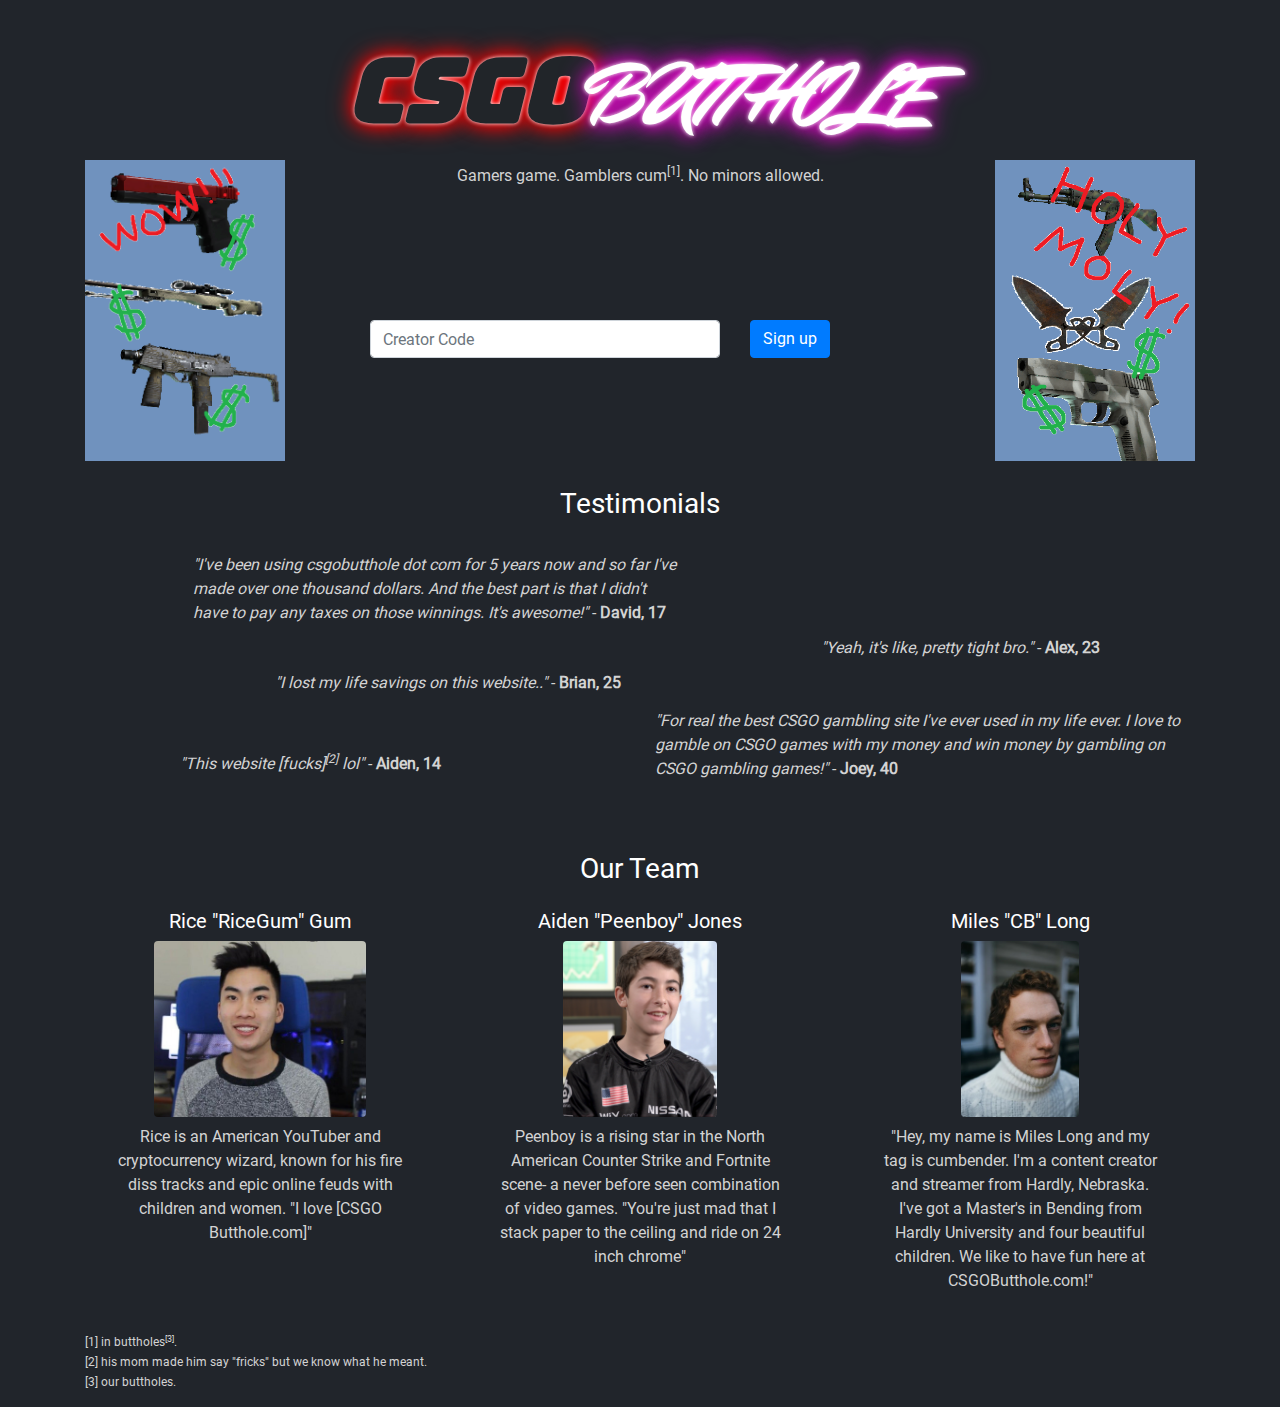
<file: index.html>
<!DOCTYPE html>

<head>
    <link rel="stylesheet" href="style.css">
    <link rel="stylesheet" href="bootstrap.min.css">
    <script src="bootstrap.min.js"></script>
</head>

<body class="bg-darker">
    <div class="container">
        <div class="row mt-4">
            <div class="col-lg-12 text-center"><span id="CSGO">CSGO</span><span id="BUTTHOLE">BUTTHOLE</span></div>
        </div>
        <div class="row">
            <div class="col-lg-12 text-center">
                <p>Gamers game. Gamblers cum<sup>[1]</sup>. No minors allowed.</p>
            </div>
        </div>
        <div class="row">
            <div class="col-lg-12 text-danger text-center">
                <p class="text-danger" id="errortext"></p>
            </div>
        </div>
        <div class="row" style="margin-top: 100px">
            <div class="col-md-3 text-left">
                <img src="Images/ad.png" class="ads" />
            </div>
            <div class="col-md-4 text-right">
                <input class="form-control" id="cc" placeholder="Creator Code" />
            </div>
            <div class="col-md-2 text-left">
                <button class="btn btn-primary" onclick="submitCode()">Sign up</button>
            </div>
            <div class="col-md-3 text-right">
                <img src="Images/ad2.png" class="ads" />
            </div>
        </div>
        <div class="row">
            <div class="col-md-12 text-center">
                <h3>Testimonials</h3>
            </div>
        </div>

        <div class="row mt-4 offset-md-1">
            <div class="col-md-6 text-left">
                <p><i>"I've been using csgobutthole dot com for 5 years now and so far I've made over one thousand
                        dollars. And the best part is that I didn't have to pay any taxes on those winnings. It's
                        awesome!"</i> - <b>David, 17</b></p>
            </div>
        </div>
        <div class="row" style="margin-top: -5px;">
            <div class="offset-md-6 col-md-5 text-right">
                <p><i>"Yeah, it's like, pretty tight bro."</i> - <b>Alex, 23</b></p>
            </div>
        </div>
        <div class="row" style="margin-top: -5px;">
            <div class="offset-md-2 col-md-6 text-left">
                <p><i>"I lost my life savings on this website.."</i> - <b>Brian, 25</b></p>
            </div>
        </div>
        <div class="row" style="margin-top: -2px;">
            <div class="col-md-6 offset-md-6 text-left">
                <p><i>"For real the best CSGO gambling site I've ever used in my life ever. I love to gamble on CSGO
                        games with my money and win money by gambling on CSGO gambling games!"</i> - <b>Joey, 40</b></p>
            </div>
        </div>
        <div class="row" style="margin-top: -45px;">
            <div class="offset-md-1 col-md-6 text-left">
                <p><i>"This website [fucks]<sup>[2]</sup> lol"</i> - <b>Aiden, 14</b></p>
            </div>
        </div>

        <div class="row" style="margin-top: 60px">
            <div class="col-md-12 text-center">
                <h3>Our Team</h3>
            </div>
        </div>
        <div class="row mt-3">
            <div class="col-md-4 text-center pl-5 pr-5">
                <div class="row text-center">
                    <div class="col-md-12 text-center text-nowrap">
                        <h5>Rice "RiceGum" Gum</h5>
                    </div>
                </div>
                <div class="row text-center">
                    <div class="col-md-12 text-center">
                        <img src="Images/ricegum.jpg" style="height: 11em; width: auto;" class="img-fluid rounded" />
                    </div>
                </div>
                <div class="row mt-2 text-center">
                    <div class="col-md-12 text-center">
                        <p>Rice is an American YouTuber and cryptocurrency wizard, known for his fire diss tracks and
                            epic
                            online feuds with children and women. "I love [CSGO Butthole.com]"</p>
                    </div>
                </div>
            </div>

            <div class="col-md-4 text-center pl-5 pr-5">
                <div class="row text-center">
                    <div class="col-md-12 text-center text-nowrap">
                        <h5>Aiden "Peenboy" Jones</h5>
                    </div>
                </div>
                <div class="row">
                    <div class="col-md-12 text-center">
                        <img src="Images/aidenjones.png" style="height: 11em; width: auto;" class="img-fluid rounded" />
                    </div>
                </div>
                <div class="row text-center mt-2">
                    <div class="col-md-12 text-center">
                        <p>Peenboy is a rising star in the North American Counter Strike and Fortnite scene- a never
                            before
                            seen combination of video games. "You're just mad that I stack paper to the ceiling and ride
                            on
                            24 inch chrome"</p>
                        </p>
                    </div>
                </div>
            </div>

            <div class="col-md-4 text-center pl-5 pr-5">
                <div class="row">
                    <div class="col-md-12 text-center text-nowrap">
                        <h5>Miles "CB" Long</h5>
                    </div>
                </div>
                <div class="row text-center">
                    <div class="col-md-12 text-center">
                        <img src="Images/brodey" style="height: 11em; width: auto;" class="img-fluid rounded" />
                    </div>
                </div>
                <div class="row mt-2">
                    <div class="col-md-12 text-center">
                        <p>"Hey, my name is Miles Long and my tag is cumbender. I'm a content creator and streamer from
                            Hardly, Nebraska. I've got a Master's in Bending from Hardly University and four beautiful
                            children. We like to have fun here at CSGOButthole.com!"</p>
                    </div>
                </div>
            </div>
        </div>

        <div class="row mt-4 smalltext">
            <div class="col-lg-12 text-left">
                <p>[1] in buttholes<sup>[3]</sup>.</p>
                <p style="margin-top: -14px;">[2] his mom made him say "fricks" but we know what he meant.</p>
                <p style="margin-top: -14px;">[3] our buttholes.</p>
            </div>
        </div>
    </div>
</body>

<script>
    function submitCode() {
        let ccBox = document.getElementById("cc");
        if ("PEENBOY259" === ccBox.value.toUpperCase() || "CUMBENDER63" === ccBox.value.toUpperCase() ) {
            window.location.replace("epicpage.html");
        } else if ("BERRMVP" === ccBox.value.toUpperCase()){
            window.location.replace("berr.html");
        }else{
            document.getElementById("errortext").innerHTML = "Invalid creator code.";
        }
    }

    document.getElementById('cc')
        .addEventListener('keyup', function (event) {
            if (event.code === 'Enter') {
                submitCode();
            }
        });
</script>
</file>
<file: style.css>
.bg-darker {
    background-color: #21252b;
}

p {
    font-family: "Roboto";
    color: lightgrey;
}

#CSGO {
    font-family: 'Bungee';
    font-size: 5.5em;
    font-weight: bold;
    font-style: italic;
    color: -webkit-linear-gradient(#eee, #333);
    text-shadow: 0 0 0.05em #fff, 0 0 0.2em red, 0 0 0.3em red;
}

#BUTTHOLE {
    font-family: 'Mr Dafoe';
    margin: 0;
    font-size: 5.5em;
    margin-top: -0.6em;
    color: white;
    text-shadow: 0 0 0.05em #fff, 0 0 0.2em #fe05e1, 0 0 0.3em #fe05e1;
    transform: rotate(-10deg);
  }

#colon {
    font-family: 'Bungee';
    font-size: 4.5em;
    font-weight: normal;
    font-style: normal;
    color: rgb(32, 19, 18);
    text-shadow: 0 0 0.05em #fff, 0 0 0.2em red, 0 0 0.3em red;
}

@font-face {
    font-family: 'Mr Dafoe';
    src: url("MrDafoe-Regular.ttf");
}

@font-face {
    font-family: 'Bungee';
    src: url("Bungee-Regular.ttf");
}

@font-face {
    font-family: 'Roboto';
    src: url("Roboto-Regular.ttf");
}

h3 {
    color: white;
    font-family: "Roboto";
}

h5 {
    color: white;
    font-family: "Roboto";
}

.smalltext {
    font-size: 12px;
}

.ads {
    width: 200px;
    height: 180%;
    margin-top: -160px;
}

#youjustgotcsgobuttholed {
    background-image: url("Images/thedogdoin.gif");
    -webkit-background-size: cover;
    -moz-background-size: cover;
    -o-background-size: cover;
    background-size: cover;
    text-align: center;
    height: 100vh;
    width: 100%;
    overflow-x: hidden;
    overflow-y: hidden;
}

.stinkytext {
    margin-top: 45vh;
}

.container {
    min-width: 1000px;
}
</file>
